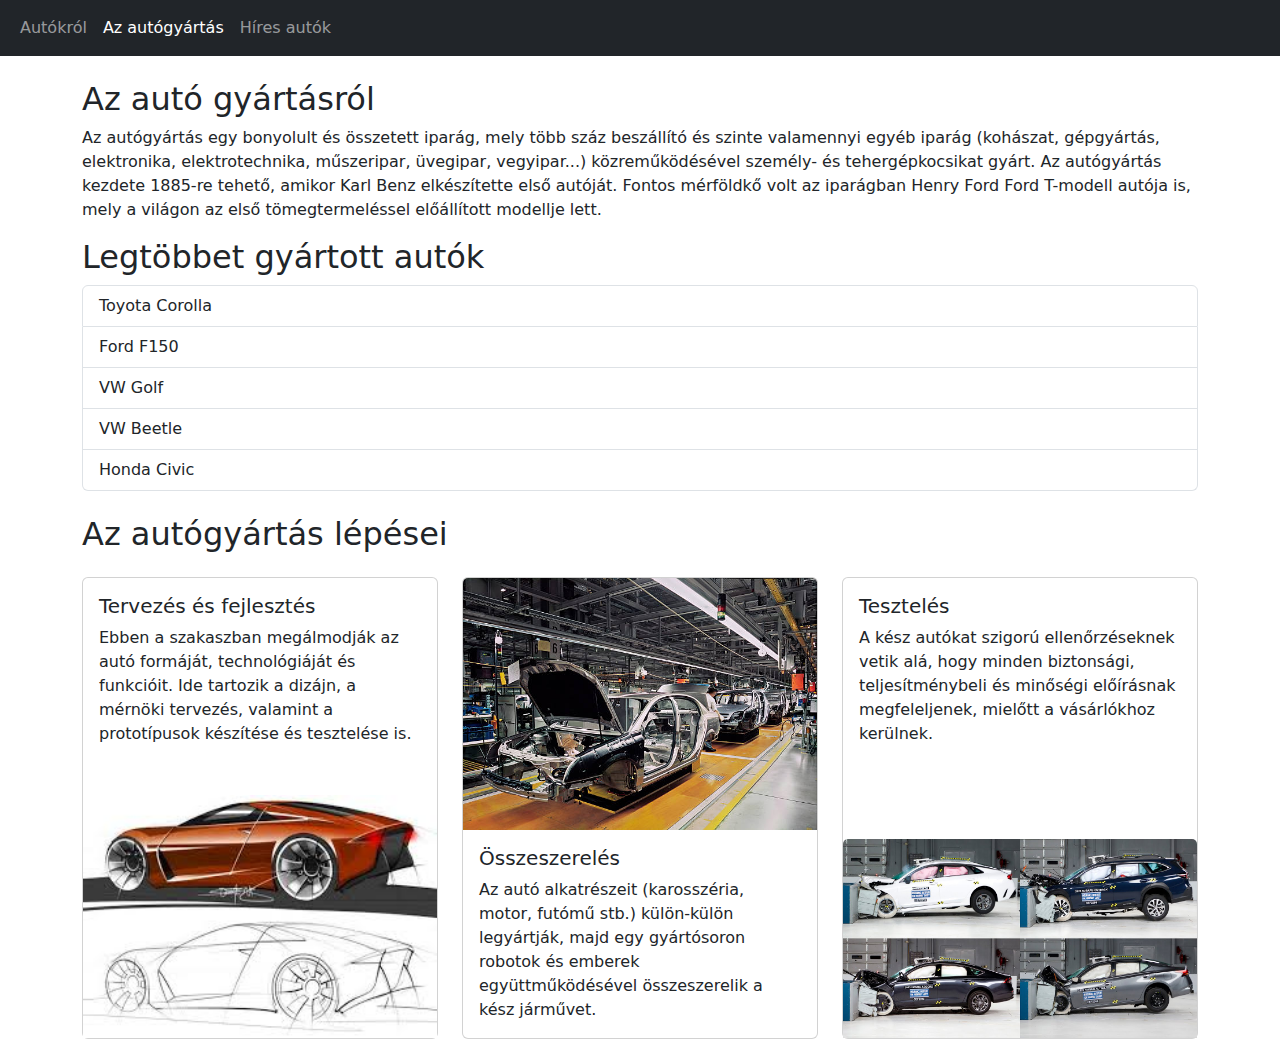
<file: 2oldal.html>
<!DOCTYPE html>
<html lang="en">
  <head>
    <meta charset="UTF-8">
    <meta name="viewport" content="width=device-width, initial-scale=1.0">
    <title>Történelem</title>
    <link href="https://cdn.jsdelivr.net/npm/bootstrap@5.3.3/dist/css/bootstrap.min.css" rel="stylesheet" integrity="sha384-QWTKZyjpPEjISv5WaRU9OFeRpok6YctnYmDr5pNlyT2bRjXh0JMhjY6hW+ALEwIH"
      crossorigin="anonymous">
      <link href="./style.css" rel="stylesheet">
    <script src="https://cdn.jsdelivr.net/npm/bootstrap@5.3.3/dist/js/bootstrap.bundle.min.js" integrity="sha384-YvpcrYf0tY3lHB60NNkmXc5s9fDVZLESaAA55NDzOxhy9GkcIdslK1eN7N6jIeHz"
      crossorigin="anonymous"></script>
  </head>
  <body>
     <!--navi-->
     <nav class="navbar navbar-expand-lg navbar-dark bg-dark">
        <div class="container-fluid">
          <button class="navbar-toggler" type="button" data-bs-toggle="collapse" data-bs-target="#navbarNav" aria-controls="navbarNav" aria-expanded="false" aria-label="Toggle navigation">
            <span class="navbar-toggler-icon"></span>
          </button>
          <div class="collapse navbar-collapse" id="navbarNav">
            <ul class="navbar-nav">
              <li class="nav-item">
                <a class="nav-link" aria-current="page" href="index.html">Autókról</a>
              </li>
              <li class="nav-item">
                <a class="nav-link active" href="2oldal.html">Az autógyártás</a>
              </li>
              <li class="nav-item">
                <a class="nav-link" href="3oldal.html">Híres autók</a>
              </li>
            </ul>
          </div>
        </div>
      </nav>
	 <div class="container">
        <div class="mt-4">
    <!--bevezetes es lista helye-->
    <!--szoveg-->
        <h2>Az autó gyártásról </h2>
        <p>Az autógyártás egy bonyolult és összetett iparág, mely több száz beszállító és szinte valamennyi egyéb iparág (kohászat, gépgyártás, elektronika, elektrotechnika, műszeripar, üvegipar, vegyipar...) közreműködésével személy- és tehergépkocsikat gyárt. Az autógyártás kezdete 1885-re tehető, amikor Karl Benz elkészítette első autóját. Fontos mérföldkő volt az iparágban Henry Ford Ford T-modell autója is, mely a világon az első tömegtermeléssel előállított modellje lett.</p>
      </div> 
    <!--lista-->
        <h2>Legtöbbet gyártott autók</h2>
        <ul class="list-group sarga">
          <li class="list-group-item sarga">Toyota Corolla</li>
          <li class="list-group-item sarga">Ford F150</li>
          <li class="list-group-item sarga">VW Golf</li>
          <li class="list-group-item sarga">VW Beetle</li>
          <li class="list-group-item sarga">Honda Civic</li>
        </ul>
      </div>
      <div class="container">
        <div class="mt-4">
    <!--kartyak-->
    <h2>Az autógyártás lépései</h2>
      <div class="mt-4">
        <div class="row">
          <div class="col-lg-4">
            <div class="card h-100">
              <div class="card-body">
                <h5 class="card-title">Tervezés és fejlesztés</h5>
                <p class="card-text">
                  Ebben a szakaszban megálmodják az autó formáját, technológiáját és funkcióit. Ide tartozik a dizájn, a mérnöki tervezés, valamint a prototípusok készítése és tesztelése is.
                </p>
              </div>
              <img src="design.jpeg" class="card-img-top" alt="Tervezés és fejlesztés">
            </div>
          </div>
          <div class="col-lg-4">
            <div class="card h-100">
              <img src="factory.jpg" class="card-img-top" alt="Összeszerelés">
              <div class="card-body">
                <h5 class="card-title">Összeszerelés</h5>
                <p class="card-text">
                  Az autó alkatrészeit (karosszéria, motor, futómű stb.) külön-külön legyártják, majd egy gyártósoron robotok és emberek együttműködésével összeszerelik a kész járművet.
                </p>
              </div>
            </div>
          </div>
          <div class="col-lg-4">
            <div class="card h-100">
              <div class="card-body">
                <h5 class="card-title">Tesztelés</h5>
                <p class="card-text">
                  A kész autókat szigorú ellenőrzéseknek vetik alá, hogy minden biztonsági, teljesítménybeli és minőségi előírásnak megfeleljenek, mielőtt a vásárlókhoz kerülnek.
                </p>
              </div>
              <img src="maxresdefault.jpg" class="card-img-top" alt="Tesztelés">
            </div>
          </div>
        </div>
      </div>
    </div>
  </body>
</html>
</file>
<file: style.css>

</file>
